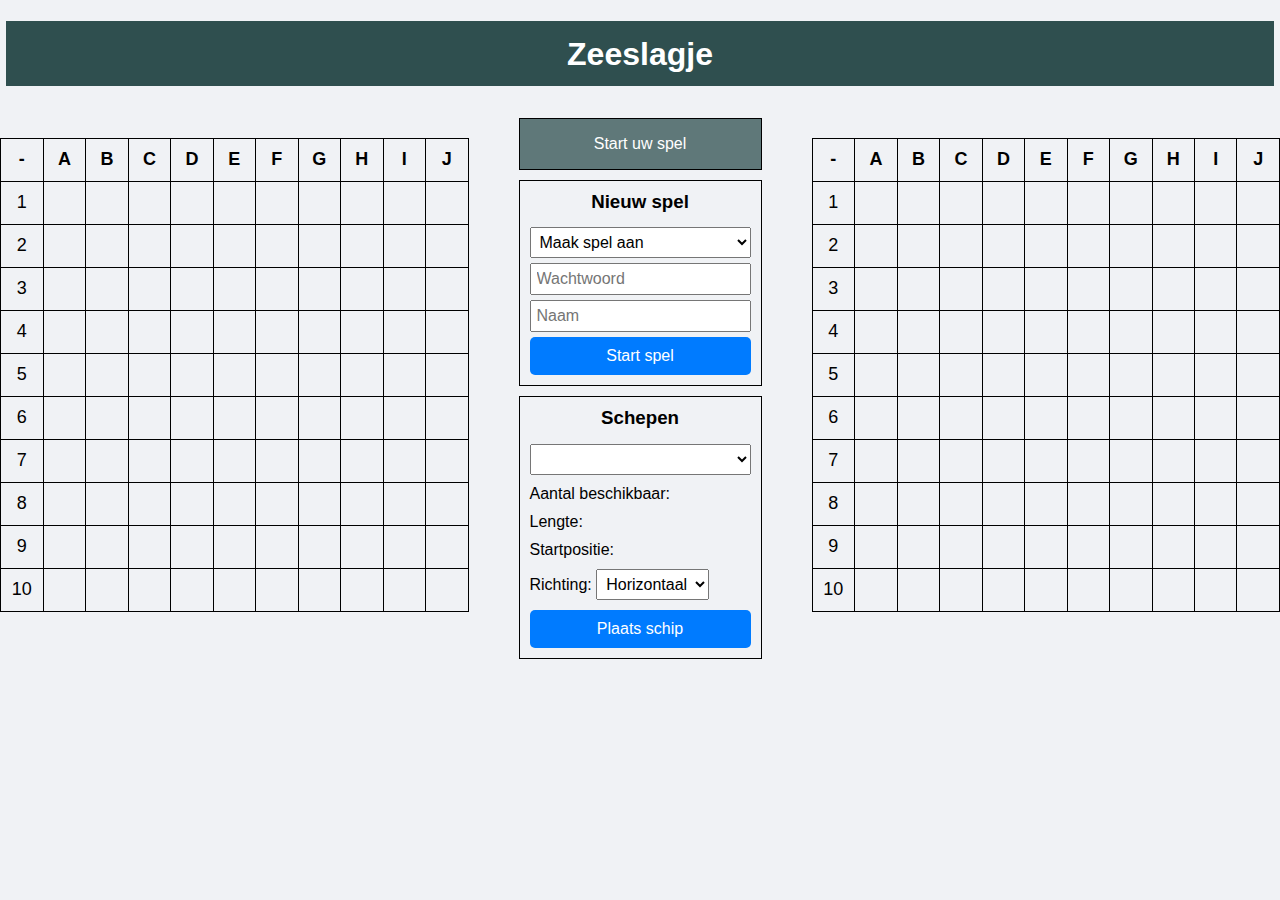
<file: index.html>
<!DOCTYPE html>
<html lang="en">
  <head>
    <meta charset="UTF-8" />
    <meta name="viewport" content="width=device-width, initial-scale=1.0" />
    <title>Zeeslagje</title>
    <script async defer src="script.js"></script>
    <link rel="stylesheet" href="style.css" />
  </head>
  <body>
    <h1>Zeeslagje</h1>

    <div class="container">
      <div class="board-container">
        <h2 id="my-name"></h2>
        <table id="my-board">
          <thead>
            <tr>
              <th>-</th>
              <th>A</th>
              <th>B</th>
              <th>C</th>
              <th>D</th>
              <th>E</th>
              <th>F</th>
              <th>G</th>
              <th>H</th>
              <th>I</th>
              <th>J</th>
            </tr>
          </thead>
          <tbody>
            <tr>
              <td>1</td>
              <td id="mA1"></td>
              <td id="mB1"></td>
              <td id="mC1"></td>
              <td id="mD1"></td>
              <td id="mE1"></td>
              <td id="mF1"></td>
              <td id="mG1"></td>
              <td id="mH1"></td>
              <td id="mI1"></td>
              <td id="mJ1"></td>
            </tr>
            <tr>
              <td>2</td>
              <td id="mA2"></td>
              <td id="mB2"></td>
              <td id="mC2"></td>
              <td id="mD2"></td>
              <td id="mE2"></td>
              <td id="mF2"></td>
              <td id="mG2"></td>
              <td id="mH2"></td>
              <td id="mI2"></td>
              <td id="mJ2"></td>
            </tr>
            <tr>
              <td>3</td>
              <td id="mA3"></td>
              <td id="mB3"></td>
              <td id="mC3"></td>
              <td id="mD3"></td>
              <td id="mE3"></td>
              <td id="mF3"></td>
              <td id="mG3"></td>
              <td id="mH3"></td>
              <td id="mI3"></td>
              <td id="mJ3"></td>
            </tr>
            <tr>
              <td>4</td>
              <td id="mA4"></td>
              <td id="mB4"></td>
              <td id="mC4"></td>
              <td id="mD4"></td>
              <td id="mE4"></td>
              <td id="mF4"></td>
              <td id="mG4"></td>
              <td id="mH4"></td>
              <td id="mI4"></td>
              <td id="mJ4"></td>
            </tr>
            <tr>
              <td>5</td>
              <td id="mA5"></td>
              <td id="mB5"></td>
              <td id="mC5"></td>
              <td id="mD5"></td>
              <td id="mE5"></td>
              <td id="mF5"></td>
              <td id="mG5"></td>
              <td id="mH5"></td>
              <td id="mI5"></td>
              <td id="mJ5"></td>
            </tr>
            <tr>
              <td>6</td>
              <td id="mA6"></td>
              <td id="mB6"></td>
              <td id="mC6"></td>
              <td id="mD6"></td>
              <td id="mE6"></td>
              <td id="mF6"></td>
              <td id="mG6"></td>
              <td id="mH6"></td>
              <td id="mI6"></td>
              <td id="mJ6"></td>
            </tr>
            <tr>
              <td>7</td>
              <td id="mA7"></td>
              <td id="mB7"></td>
              <td id="mC7"></td>
              <td id="mD7"></td>
              <td id="mE7"></td>
              <td id="mF7"></td>
              <td id="mG7"></td>
              <td id="mH7"></td>
              <td id="mI7"></td>
              <td id="mJ7"></td>
            </tr>
            <tr>
              <td>8</td>
              <td id="mA8"></td>
              <td id="mB8"></td>
              <td id="mC8"></td>
              <td id="mD8"></td>
              <td id="mE8"></td>
              <td id="mF8"></td>
              <td id="mG8"></td>
              <td id="mH8"></td>
              <td id="mI8"></td>
              <td id="mJ8"></td>
            </tr>
            <tr>
              <td>9</td>
              <td id="mA9"></td>
              <td id="mB9"></td>
              <td id="mC9"></td>
              <td id="mD9"></td>
              <td id="mE9"></td>
              <td id="mF9"></td>
              <td id="mG9"></td>
              <td id="mH9"></td>
              <td id="mI9"></td>
              <td id="mJ9"></td>
            </tr>
            <tr>
              <td>10</td>
              <td id="mA10"></td>
              <td id="mB10"></td>
              <td id="mC10"></td>
              <td id="mD10"></td>
              <td id="mE10"></td>
              <td id="mF10"></td>
              <td id="mG10"></td>
              <td id="mH10"></td>
              <td id="mI10"></td>
              <td id="mJ10"></td>
            </tr>
          </tbody>
        </table>
      </div>

      <div class="input-container">
        <div class="game-comment-container">
          <p id="game-comment">Start uw spel</p>
        </div>

        <div class="form-container">
          <h3>Nieuw spel</h3>
          <!-- <div> -->
          <select id="game_acces">
            <option selected>Maak spel aan</option>
            <option>Verbind met spel</option>
          </select>
          <!-- </div> -->
          <input id="password" type="text" placeholder="Wachtwoord" />
          <input id="name" type="text" placeholder="Naam" />
          <button id="start_button">Start spel</button>
        </div>

        <div class="form-container">
          <h3>Schepen</h3>
          <div>
            <select id="ship"></select>
          </div>
          <div>
            <label for="ship-quantity">Aantal beschikbaar: </label>
            <p id="ship-quantity" class="inline"></p>
          </div>
          <div>
            <label for="ship-length">Lengte: </label>
            <p id="ship-length" class="inline"></p>
          </div>
          <div>
            <label for="start-position">Startpositie: </label>
            <p id="start-position" class="inline"></p>
          </div>
          <div>
            <label for="ship-direction">Richting: </label>
            <select id="ship-direction">
              <option value="H">Horizontaal</option>
              <option value="V">Verticaal</option>
            </select>
          </div>
          <button id="place-ship">Plaats schip</button>
        </div>
      </div>

      <div class="board-container">
        <h2 id="opponent-name"></h2>
        <table id="opponent-board">
          <thead>
            <tr>
              <th>-</th>
              <th>A</th>
              <th>B</th>
              <th>C</th>
              <th>D</th>
              <th>E</th>
              <th>F</th>
              <th>G</th>
              <th>H</th>
              <th>I</th>
              <th>J</th>
            </tr>
          </thead>
          <tbody>
            <tr>
              <td>1</td>
              <td id="oA1"></td>
              <td id="oB1"></td>
              <td id="oC1"></td>
              <td id="oD1"></td>
              <td id="oE1"></td>
              <td id="oF1"></td>
              <td id="oG1"></td>
              <td id="oH1"></td>
              <td id="oI1"></td>
              <td id="oJ1"></td>
            </tr>
            <tr>
              <td>2</td>
              <td id="oA2"></td>
              <td id="oB2"></td>
              <td id="oC2"></td>
              <td id="oD2"></td>
              <td id="oE2"></td>
              <td id="oF2"></td>
              <td id="oG2"></td>
              <td id="oH2"></td>
              <td id="oI2"></td>
              <td id="oJ2"></td>
            </tr>
            <tr>
              <td>3</td>
              <td id="oA3"></td>
              <td id="oB3"></td>
              <td id="oC3"></td>
              <td id="oD3"></td>
              <td id="oE3"></td>
              <td id="oF3"></td>
              <td id="oG3"></td>
              <td id="oH3"></td>
              <td id="oI3"></td>
              <td id="oJ3"></td>
            </tr>
            <tr>
              <td>4</td>
              <td id="oA4"></td>
              <td id="oB4"></td>
              <td id="oC4"></td>
              <td id="oD4"></td>
              <td id="oE4"></td>
              <td id="oF4"></td>
              <td id="oG4"></td>
              <td id="oH4"></td>
              <td id="oI4"></td>
              <td id="oJ4"></td>
            </tr>
            <tr>
              <td>5</td>
              <td id="oA5"></td>
              <td id="oB5"></td>
              <td id="oC5"></td>
              <td id="oD5"></td>
              <td id="oE5"></td>
              <td id="oF5"></td>
              <td id="oG5"></td>
              <td id="oH5"></td>
              <td id="oI5"></td>
              <td id="oJ5"></td>
            </tr>
            <tr>
              <td>6</td>
              <td id="oA6"></td>
              <td id="oB6"></td>
              <td id="oC6"></td>
              <td id="oD6"></td>
              <td id="oE6"></td>
              <td id="oF6"></td>
              <td id="oG6"></td>
              <td id="oH6"></td>
              <td id="oI6"></td>
              <td id="oJ6"></td>
            </tr>
            <tr>
              <td>7</td>
              <td id="oA7"></td>
              <td id="oB7"></td>
              <td id="oC7"></td>
              <td id="oD7"></td>
              <td id="oE7"></td>
              <td id="oF7"></td>
              <td id="oG7"></td>
              <td id="oH7"></td>
              <td id="oI7"></td>
              <td id="oJ7"></td>
            </tr>
            <tr>
              <td>8</td>
              <td id="oA8"></td>
              <td id="oB8"></td>
              <td id="oC8"></td>
              <td id="oD8"></td>
              <td id="oE8"></td>
              <td id="oF8"></td>
              <td id="oG8"></td>
              <td id="oH8"></td>
              <td id="oI8"></td>
              <td id="oJ8"></td>
            </tr>
            <tr>
              <td>9</td>
              <td id="oA9"></td>
              <td id="oB9"></td>
              <td id="oC9"></td>
              <td id="oD9"></td>
              <td id="oE9"></td>
              <td id="oF9"></td>
              <td id="oG9"></td>
              <td id="oH9"></td>
              <td id="oI9"></td>
              <td id="oJ9"></td>
            </tr>
            <tr>
              <td>10</td>
              <td id="oA10"></td>
              <td id="oB10"></td>
              <td id="oC10"></td>
              <td id="oD10"></td>
              <td id="oE10"></td>
              <td id="oF10"></td>
              <td id="oG10"></td>
              <td id="oH10"></td>
              <td id="oI10"></td>
              <td id="oJ10"></td>
            </tr>
          </tbody>
        </table>
      </div>
    </div>

    <p id="turn-indicator"></p>
    <!-- <button id="status_button">Check Spelstatus</button> -->
  </body>
</html>
</file>
<file: style.css>
body {
  font-family: Arial, sans-serif;
  background-color: #f0f2f5;
  display: flex;
  flex-direction: column;
  align-items: center;
  justify-content: center;
  margin: 0;
}

h1 {
  color: white;
  background-color: darkslategrey;
  width: 99%;
  height: 50px;
  text-align: center;
  padding-top: 15px;
}

h2 {
  margin-block-start: 0em;
}

h3 {
  align-self: center;
  padding-top: 0px;
  margin-block-start: 0em;
  margin-block-end: 0.5em;
}

.container {
  display: flex;
  justify-content: space-between;
  gap: 50px;
  margin-top: 10px;
}

.board-container {
  display: flex;
  flex-direction: column;
  align-items: center;
}

.input-container {
  display: flex;
  flex-direction: column;
  gap: 10px;
}

.game-comment-container {
  border: 1px solid black;
  display: flex;
  flex-direction: column;
  align-items: center;
  background-color: rgba(47, 79, 79, 0.75);
  color: white;
}

.form-container {
  display: flex;
  flex-direction: column;
  gap: 5px;
  border: 1px solid black;
  padding: 10px;
}

.form-container > div {
  margin-bottom: 5px;
}

table {
  border-collapse: collapse;
}

th,
td {
  border: 1px solid #000;
  width: 40px;
  height: 40px;
  text-align: center;
  font-size: 18px;
}

select,
input {
  padding: 5px;
  font-size: 16px;
}

button {
  padding: 10px 20px;
  background-color: #007bff;
  color: white;
  border: none;
  cursor: pointer;
  font-size: 16px;
  border-radius: 5px;
}

button:hover {
  background-color: #0056b3;
}

.inline {
  display: inline;
}

#ship {
  width: 100%;
}

.ship {
  background-color: darkslategray;
}

#turn-indicator {
  font-size: 40px;
  font-weight: bold;
}
</file>
